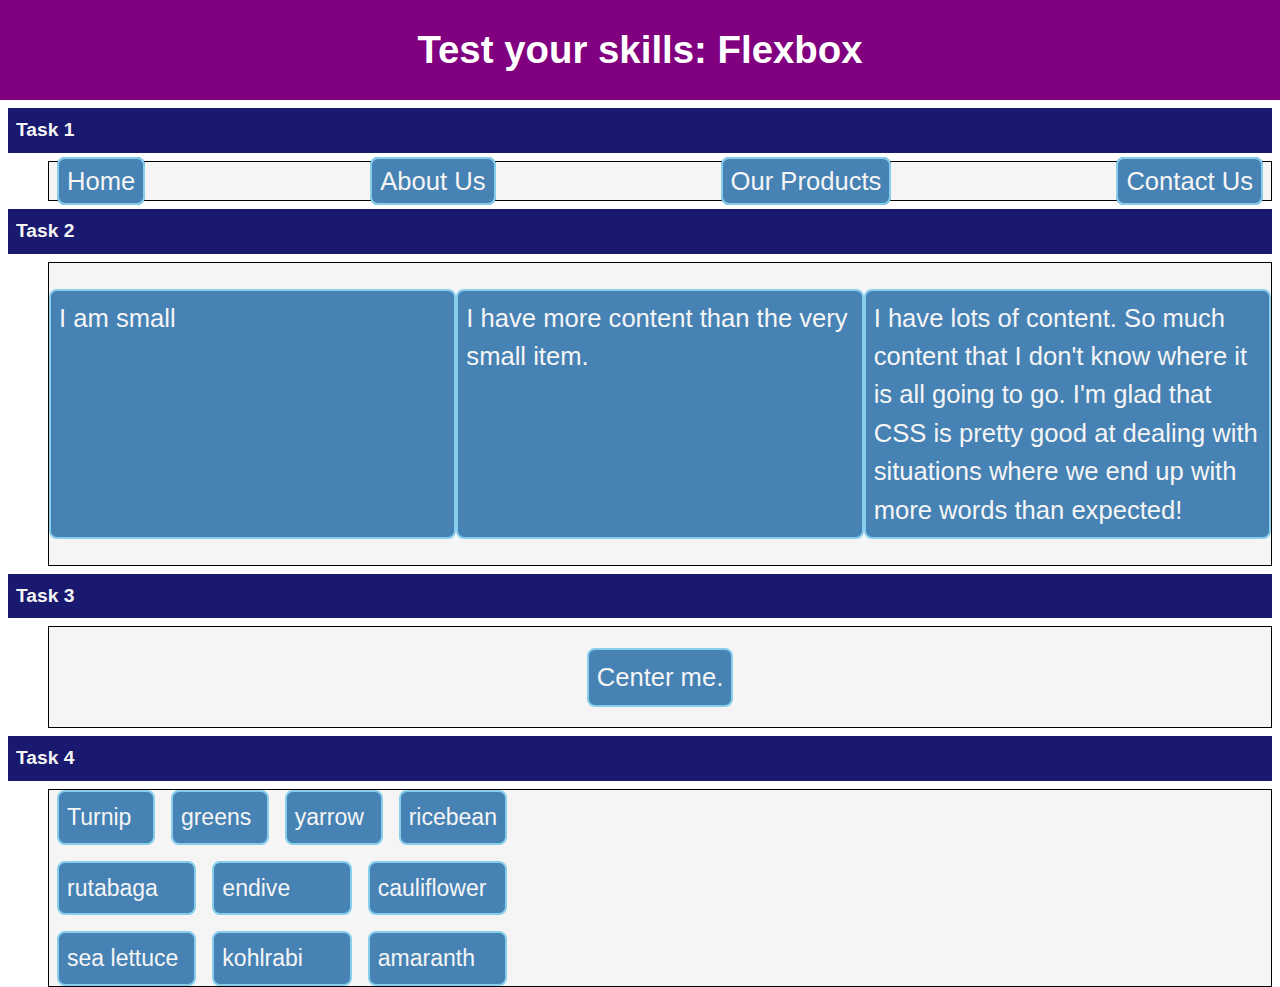
<file: estudo-flexbox-layout/index.html>
<!DOCTYPE html>
<html lang="en-us">
  <head>
    <meta charset="utf-8" />
    <meta name="viewport" content="width=device-width" />
    <title>Test your skills: Flexbox</title>

    <link rel="stylesheet" href="style.css" />
  </head>
  <body>
    <header>
      <h1>Test your skills: Flexbox</h1>
    </header>

    <main>
      <dl>
        <dt>Task 1</dt>
        <dd id="task1">
          <nav>
            <ul>
              <li><a class="box" href="#">Home</a></li>
              <li><a class="box" href="#">About Us</a></li>
              <li><a class="box" href="#">Our Products</a></li>
              <li><a class="box" href="#">Contact Us</a></li>
            </ul>
          </nav>
        </dd>

        <dt>Task 2</dt>
        <dd id="task2">
          <p class="box">I am small</p>
          <p class="box">I have more content than the very small item.</p>
          <p class="box">
            I have lots of content. So much content that I don't know where it
            is all going to go. I'm glad that CSS is pretty good at dealing with
            situations where we end up with more words than expected!
          </p>
        </dd>

        <dt>Task 3</dt>
        <dd id="task3">
          <div class="parent">
            <div class="child box">Center me.</div>
          </div>
        </dd>

        <dt>Task 4</dt>
        <dd id="task4">
          <ul>
            <li class="box">Turnip</li>
            <li class="box">greens</li>
            <li class="box">yarrow</li>
            <li class="box">ricebean</li>
            <li class="box">rutabaga</li>
            <li class="box">endive</li>
            <li class="box">cauliflower</li>
            <li class="box">sea lettuce</li>
            <li class="box">kohlrabi</li>
            <li class="box">amaranth</li>
          </ul>
        </dd>
      </dl>
    </main>

    <footer></footer>
  </body>
</html>
</file>
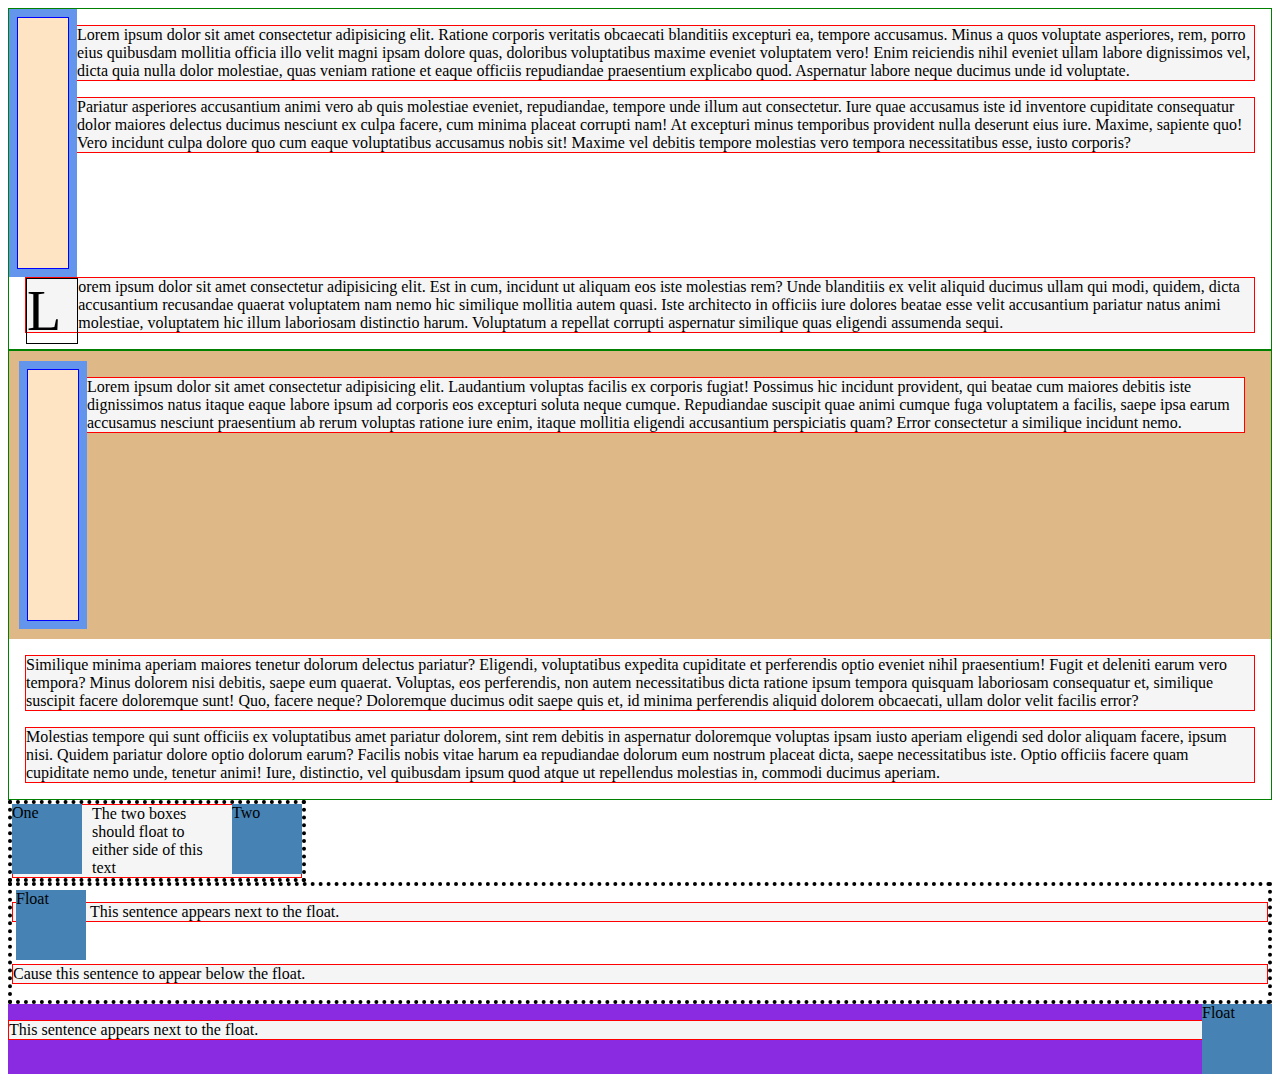
<file: estudo-float-property/index.html>
<!DOCTYPE html>
<html lang="en">
  <head>
    <meta charset="UTF-8" />
    <meta name="viewport" content="width=device-width, initial-scale=1.0" />
    <title>Document</title>

    <link rel="stylesheet" href="style.css" />
  </head>
  <body>
    <div id="page">
      <header></header>

      <main>
        <div id="floats">
          <section>
            <div class="floats-box"></div>
            <p>
              Lorem ipsum dolor sit amet consectetur adipisicing elit. Ratione
              corporis veritatis obcaecati blanditiis excepturi ea, tempore
              accusamus. Minus a quos voluptate asperiores, rem, porro eius
              quibusdam mollitia officia illo velit magni ipsam dolore quas,
              doloribus voluptatibus maxime eveniet voluptatem vero! Enim
              reiciendis nihil eveniet ullam labore dignissimos vel, dicta quia
              nulla dolor molestiae, quas veniam ratione et eaque officiis
              repudiandae praesentium explicabo quod. Aspernatur labore neque
              ducimus unde id voluptate.
            </p>
            <p>
              Pariatur asperiores accusantium animi vero ab quis molestiae
              eveniet, repudiandae, tempore unde illum aut consectetur. Iure
              quae accusamus iste id inventore cupiditate consequatur dolor
              maiores delectus ducimus nesciunt ex culpa facere, cum minima
              placeat corrupti nam! At excepturi minus temporibus provident
              nulla deserunt eius iure. Maxime, sapiente quo! Vero incidunt
              culpa dolore quo cum eaque voluptatibus accusamus nobis sit!
              Maxime vel debitis tempore molestias vero tempora necessitatibus
              esse, iusto corporis?
            </p>
            <div id="floats-first-letter">
              <p class="floats-cleared">
                Lorem ipsum dolor sit amet consectetur adipisicing elit. Est in
                cum, incidunt ut aliquam eos iste molestias rem? Unde blanditiis
                ex velit aliquid ducimus ullam qui modi, quidem, dicta
                accusantium recusandae quaerat voluptatem nam nemo hic similique
                mollitia autem quasi. Iste architecto in officiis iure dolores
                beatae esse velit accusantium pariatur natus animi molestiae,
                voluptatem hic illum laboriosam distinctio harum. Voluptatum a
                repellat corrupti aspernatur similique quas eligendi assumenda
                sequi.
              </p>
            </div>
          </section>

          <section>
            <div class="floats-wrapper">
              <div class="floats-box"></div>
              <p>
                Lorem ipsum dolor sit amet consectetur adipisicing elit.
                Laudantium voluptas facilis ex corporis fugiat! Possimus hic
                incidunt provident, qui beatae cum maiores debitis iste
                dignissimos natus itaque eaque labore ipsum ad corporis eos
                excepturi soluta neque cumque. Repudiandae suscipit quae animi
                cumque fuga voluptatem a facilis, saepe ipsa earum accusamus
                nesciunt praesentium ab rerum voluptas ratione iure enim, itaque
                mollitia eligendi accusantium perspiciatis quam? Error
                consectetur a similique incidunt nemo.
              </p>
            </div>
            <p>
              Similique minima aperiam maiores tenetur dolorum delectus
              pariatur? Eligendi, voluptatibus expedita cupiditate et
              perferendis optio eveniet nihil praesentium! Fugit et deleniti
              earum vero tempora? Minus dolorem nisi debitis, saepe eum quaerat.
              Voluptas, eos perferendis, non autem necessitatibus dicta ratione
              ipsum tempora quisquam laboriosam consequatur et, similique
              suscipit facere doloremque sunt! Quo, facere neque? Doloremque
              ducimus odit saepe quis et, id minima perferendis aliquid dolorem
              obcaecati, ullam dolor velit facilis error?
            </p>
            <p class="floats-cleared">
              Molestias tempore qui sunt officiis ex voluptatibus amet pariatur
              dolorem, sint rem debitis in aspernatur doloremque voluptas ipsam
              iusto aperiam eligendi sed dolor aliquam facere, ipsum nisi.
              Quidem pariatur dolore optio dolorum earum? Facilis nobis vitae
              harum ea repudiandae dolorum eum nostrum placeat dicta, saepe
              necessitatibus iste. Optio officiis facere quam cupiditate nemo
              unde, tenetur animi! Iure, distinctio, vel quibusdam ipsum quod
              atque ut repellendus molestias in, commodi ducimus aperiam.
            </p>
          </section>
        </div>

        <div id="floats-task1">
          <div class="floats-task1-float1 box">One</div>
          <div class="floats-task1-float2 box">Two</div>
          <p>The two boxes should float to either side of this text</p>
        </div>

        <div id="floats-task2">
          <div class="floats-task2-float box">Float</div>
          <p>This sentence appears next to the float.</p>
          <p class="floats-task2-below">
            Cause this sentence to appear below the float.
          </p>
        </div>

        <div id="floats-task3">
          <div class="floats-task3-container">
            <div class="floats-task3-float box">Float</div>
            <p>This sentence appears next to the float.</p>
          </div>
        </div>
      </main>

      <footer></footer>
    </div>
  </body>
</html>
</file>
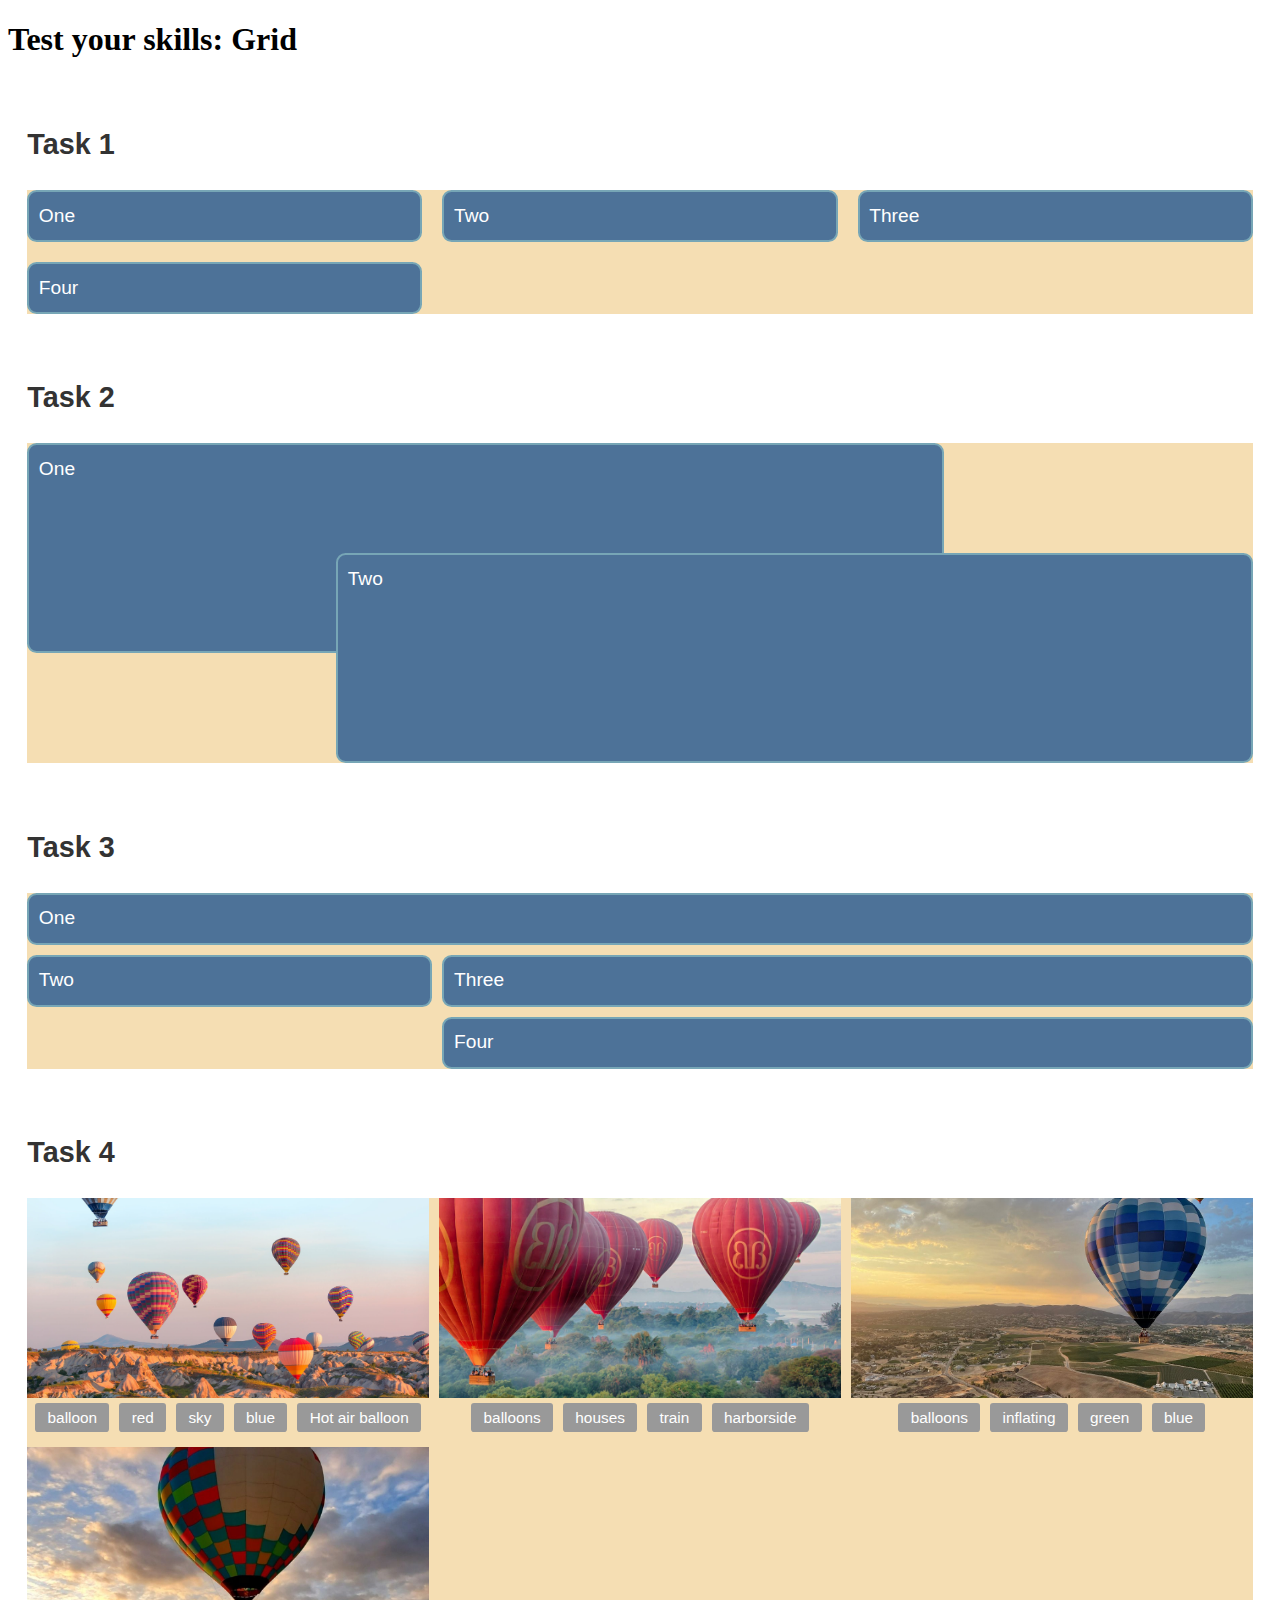
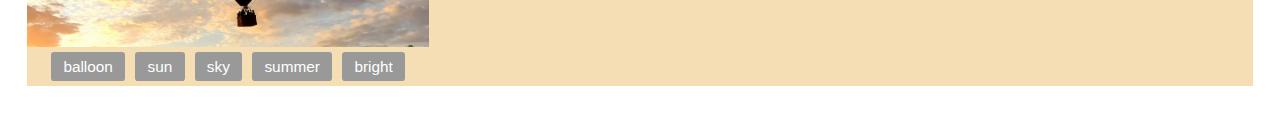
<file: estudo-grid-layout/index.html>
<!DOCTYPE html>
<html lang="en">
  <head>
    <meta charset="UTF-8" />
    <meta name="viewport" content="width=device-width, initial-scale=1.0" />
    <title>CSS Grid Layout Study - Test your skills</title>

    <link rel="stylesheet" href="style.css" />
  </head>
  <body>
    <header>
      <h1>Test your skills: Grid</h1>
    </header>

    <main>
      <section id="task1">
        <h2>Task 1</h2>
        <div class="grid task1-grid">
          <div>One</div>
          <div>Two</div>
          <div>Three</div>
          <div>Four</div>
        </div>
      </section>

      <section id="task2">
        <h2>Task 2</h2>
        <div class="grid task2-grid">
          <div class="task2-item1">One</div>
          <div class="task2-item2">Two</div>
        </div>
      </section>

      <section id="task3">
        <h2>Task 3</h2>
        <div class="grid task3-grid">
          <div class="task3-one">One</div>
          <div class="task3-two">Two</div>
          <div class="task3-three">Three</div>
          <div class="task3-four">Four</div>
        </div>
      </section>

      <section id="task4">
        <h2>Task 4</h2>
        <div class="container">
          <div class="card">
            <img src="images/balloons1.jpg" alt="a single red balloon" />
            <ul class="tags">
              <li>balloon</li>
              <li>red</li>
              <li>sky</li>
              <li>blue</li>
              <li>Hot air balloon</li>
            </ul>
          </div>
          <div class="card">
            <img src="images/balloons2.jpg" alt="balloons over some houses" />
            <ul class="tags">
              <li>balloons</li>
              <li>houses</li>
              <li>train</li>
              <li>harborside</li>
            </ul>
          </div>
          <div class="card">
            <img
              src="images/balloons3.jpg"
              alt="close-up of balloons inflating"
            />
            <ul class="tags">
              <li>balloons</li>
              <li>inflating</li>
              <li>green</li>
              <li>blue</li>
            </ul>
          </div>
          <div class="card">
            <img src="images/balloons4.jpg" alt="a balloon in the sun" />
            <ul class="tags">
              <li>balloon</li>
              <li>sun</li>
              <li>sky</li>
              <li>summer</li>
              <li>bright</li>
            </ul>
          </div>
        </div>
      </section>
    </main>

    <footer></footer>
  </body>
</html>
</file>
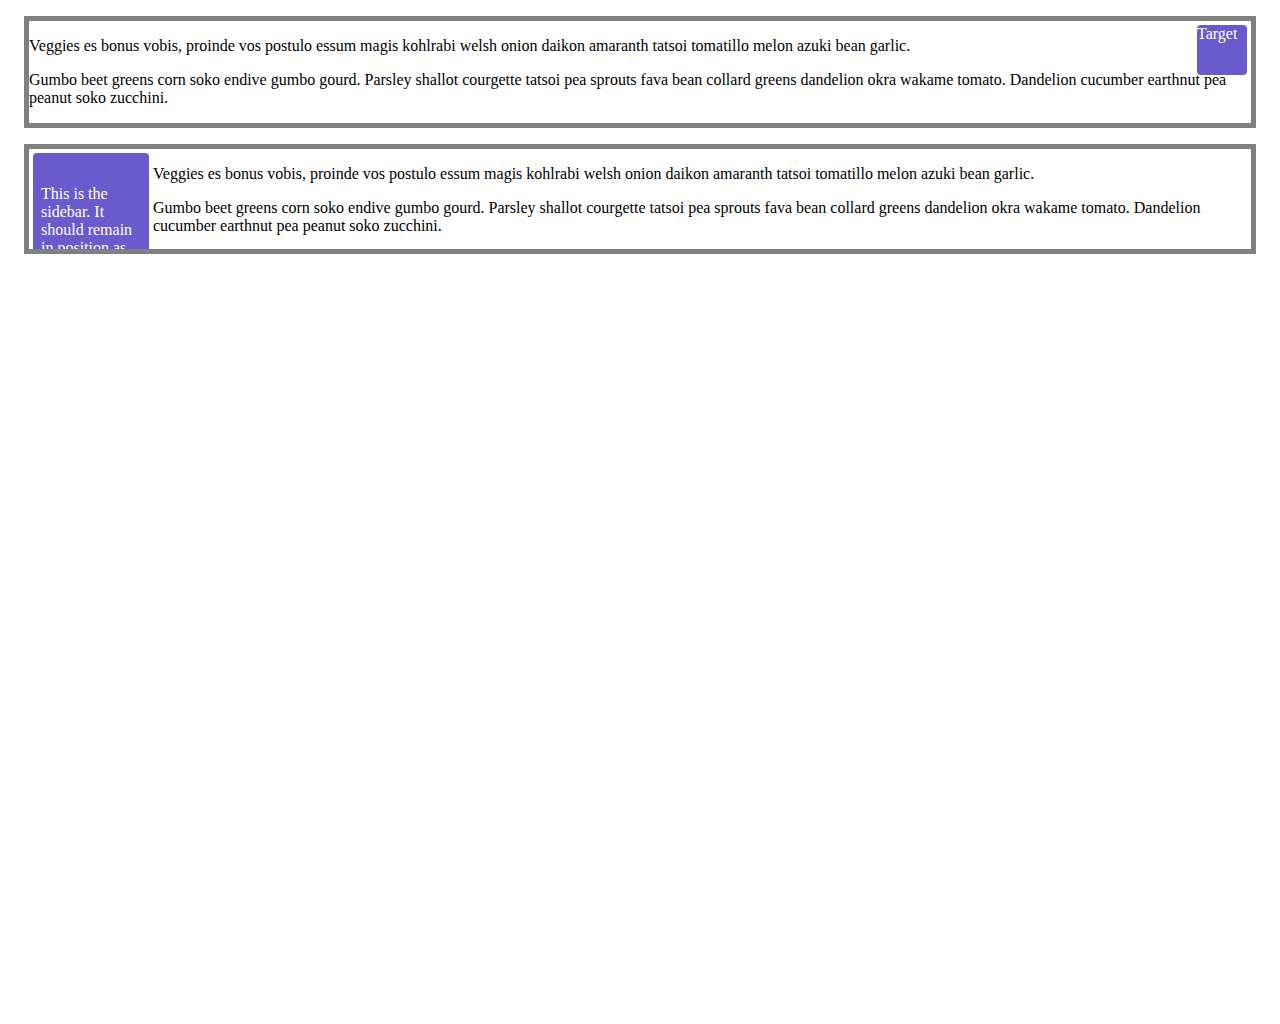
<file: estudo-position-property/index.html>
<!DOCTYPE html>
<html lang="en-us">
  <head>
    <meta charset="utf-8" />
    <meta name="viewport" content="width=device-width" />
    <title>Position Study</title>

    <link rel="stylesheet" href="style.css" />
  </head>
  <body>
    <div id="task1">
      <div class="container task1-container">
        <p>
          Veggies es bonus vobis, proinde vos postulo essum magis kohlrabi welsh
          onion daikon amaranth tatsoi tomatillo melon azuki bean garlic.
        </p>
        <div class="target task1-target">Target</div>
        <p>
          Gumbo beet greens corn soko endive gumbo gourd. Parsley shallot
          courgette tatsoi pea sprouts fava bean collard greens dandelion okra
          wakame tomato. Dandelion cucumber earthnut pea peanut soko zucchini.
        </p>
      </div>
    </div>

    <div id="task2">
      <div class="container task2-container">
        <div class="target task2-sidebar">
          <p>
            This is the sidebar. It should remain in position as the content
            scrolls.
          </p>
        </div>
        <div class="task2-content">
          <p>
            Veggies es bonus vobis, proinde vos postulo essum magis kohlrabi
            welsh onion daikon amaranth tatsoi tomatillo melon azuki bean
            garlic.
          </p>
          <p>
            Gumbo beet greens corn soko endive gumbo gourd. Parsley shallot
            courgette tatsoi pea sprouts fava bean collard greens dandelion okra
            wakame tomato. Dandelion cucumber earthnut pea peanut soko zucchini.
          </p>
          <p>
            Turnip greens yarrow ricebean rutabaga endive cauliflower sea
            lettuce kohlrabi amaranth water spinach avocado daikon napa cabbage
            asparagus winter purslane kale. Celery potato scallion desert raisin
            horseradish spinach carrot soko. Lotus root water spinach fennel
            kombu maize bamboo shoot green bean swiss chard seakale pumpkin
            onion chickpea gram corn pea. Brussels sprout coriander water
            chestnut gourd swiss chard wakame kohlrabi beetroot carrot
            watercress. Corn amaranth salsify bunya nuts nori azuki bean
            chickweed potato bell pepper artichoke.
          </p>
        </div>
      </div>
    </div>
  </body>
</html>
</file>
<file: estudo-flexbox-layout/style.css>
html {
  font-family: sans-serif;
}

body {
  margin: 0;
  font: 1.2em / 1.5 Helvetica Neue, Helvetica, Arial, sans-serif;
}

header {
  display: flex;
  align-items: center;
  justify-content: center;

  background: purple;
  height: 100px;
  color: white;
}

dl {
  margin: 0 8px;
}

dt {
  margin: 8px 0;
  padding: 8px;
  background: midnightblue;

  color: whitesmoke;
  font-weight: bold;
}

dd {
  border: 1px solid black;
  background: whitesmoke;
}

.box {
  padding: 8px;

  background: steelblue;
  border: 2px solid skyblue;
  border-radius: 8px;

  color: whitesmoke;
  font-size: 2vw;
}

/********** Task 1 **********/

#task1 ul {
  padding: 0 8px;

  display: flex;
  flex-flow: row wrap;
  gap: 16px;
  justify-content: space-between;
  list-style: none;
}

#task1 a {
  text-decoration: none;
}

/********** Task 2 **********/
#task2 {
  display: flex;
}

#task2 p {
  flex: 1;
}

/* #task2 p:nth-child(1) {
  flex: 2;
} */

/********** Task 3 **********/

#task3 .parent {
  display: flex;

  height: 100px;
  justify-content: center;
  align-items: center;
}

/********** Task 4 **********/

#task4 ul {
  padding: 0 8px;
  display: flex;
  justify-content: space-between;
  gap: 16px;
  flex-flow: row wrap;
  width: 450px;
}

#task4 li {
  flex: 1;
  list-style: none;
  font-size: 1.2em;
}
/* 
#task4 li:nth-child(-n + 4) {
  flex: 1;
  background: pink;
}

#task4 li:nth-child(n + 5) {
  flex: 1;
  background: green;
} */
</file>
<file: estudo-float-property/style.css>
p {
  background: whitesmoke;
  border: 1px solid red;
}

#floats section {
  border: 1px solid green;
}

#floats p {
  margin: 16px;
}

#floats #floats-first-letter p:first-of-type::first-letter {
  font-size: 56px;
  border: 1px solid black;
  padding: 0 16px 0 0;

  float: left;
}

#floats .floats-box {
  border: 1px solid blue;
  margin: 8px;
  outline: 8px solid cornflowerblue;
  background: bisque;
  width: 50px;
  height: 250px;
  float: left;
}

#floats .floats-cleared {
  clear: left;
}

#floats .floats-wrapper {
  padding: 10px;
  background: burlywood;
  display: flow-root;
}

.box {
  background: steelblue;
  width: 70px;
  height: 70px;
}

#floats-task1 {
  display: flow-root;
  width: 290px;
  border: 4px dotted black;
  /* margin: auto; */
}

#floats-task1 .floats-task1-float1 {
  float: left;
  margin: 0 10px 0 0;
}

#floats-task1 .floats-task1-float2 {
  float: right;
  margin: 0 0 0 10px;
}

#floats-task1 p {
  margin: 0;
}

#floats-task2 {
  display: flow-root;
  border: 4px dotted black;
}

.floats-task2-float {
  float: left;
  margin: 4px;
}

.floats-task2-below {
  clear: left;
}

#floats-task3 {
  display: flow-root;
}

.floats-task3-container {
  display: flow-root;
  background: blueviolet;
}

.floats-task3-float {
  float: right;
}
</file>
<file: estudo-grid-layout/style.css>
section {
  background-color: #fff;
  color: #333;
  font: 1.2em / 1.5 Helvetica Neue, Helvetica, Arial, sans-serif;
  padding: 1em;
  margin: 0;
}

.grid {
  background: wheat;
}

.grid > * {
  background-color: #4d7298;
  border: 2px solid #77a6b6;
  border-radius: 0.5em;
  color: #fff;
  padding: 0.5em;
}

/* TASK 1 */

.task1-grid {
  display: grid;
  grid-template-columns: repeat(3, minmax(100px, 1fr));
  gap: 20px;
}

/* TASK 2 */

.task2-grid {
  display: grid;
  grid-template-columns: 1fr 1fr 1fr 1fr;
  grid-template-rows: 100px 100px 100px;
  gap: 10px;
}

.task2-item1 {
  grid-column: 1 / -2;
  grid-row: 1 / -2;
}

.task2-item2 {
  grid-column: 2 / -1;
  grid-row: 2 / -1;
}

/* TASK 3 */

.task3-grid {
  display: grid;
  grid-template-columns: 1fr 2fr;
  gap: 10px;
  grid-template-areas:
    "one one"
    "two three"
    ". four";
}

.task3-one {
  grid-area: one;
}

.task3-two {
  grid-area: two;
}

.task3-three {
  grid-area: three;
}

.task3-four {
  grid-area: four;
}

/* TASK 4 */

.card {
  display: grid;
  grid-template-rows: 200px min-content;
}

.card > img {
  width: 100%;
  height: 100%;
  object-fit: cover;
}

.tags {
  margin: 0;
  padding: 0;
  list-style: none;
}

.tags > * {
  background-color: #999;
  color: #fff;
  padding: 0.2em 0.8em;
  border-radius: 0.2em;
  font-size: 80%;
  margin: 5px;
}

.container {
  background: wheat;
  display: grid;
  grid-template-columns: repeat(3, 1fr);
  gap: 10px;
}

.tags {
  display: flex;
  flex-wrap: wrap;
  justify-content: center;
}
</file>
<file: estudo-position-property/style.css>
body {
  height: 1000px;
}

.container {
  margin: 16px;
  border: 5px solid grey;
}

.target {
  background: slateblue;
  color: white;
  border-radius: 4px;
  margin: 4px;
}

.task1-container {
  position: relative;
}

.task1-target {
  position: absolute;
  right: 0;
  top: 0;
  width: 50px;
  height: 50px;
  /* z-index: -1; */
}

.task2-container {
  overflow-y: auto;
  height: 100px;
}

.task2-sidebar {
  width: 100px;
  padding: 16px 8px;
  float: left;
  position: sticky;
  top: 4px;
}

.task2-content {
  margin-left: 124px;
}
</file>
